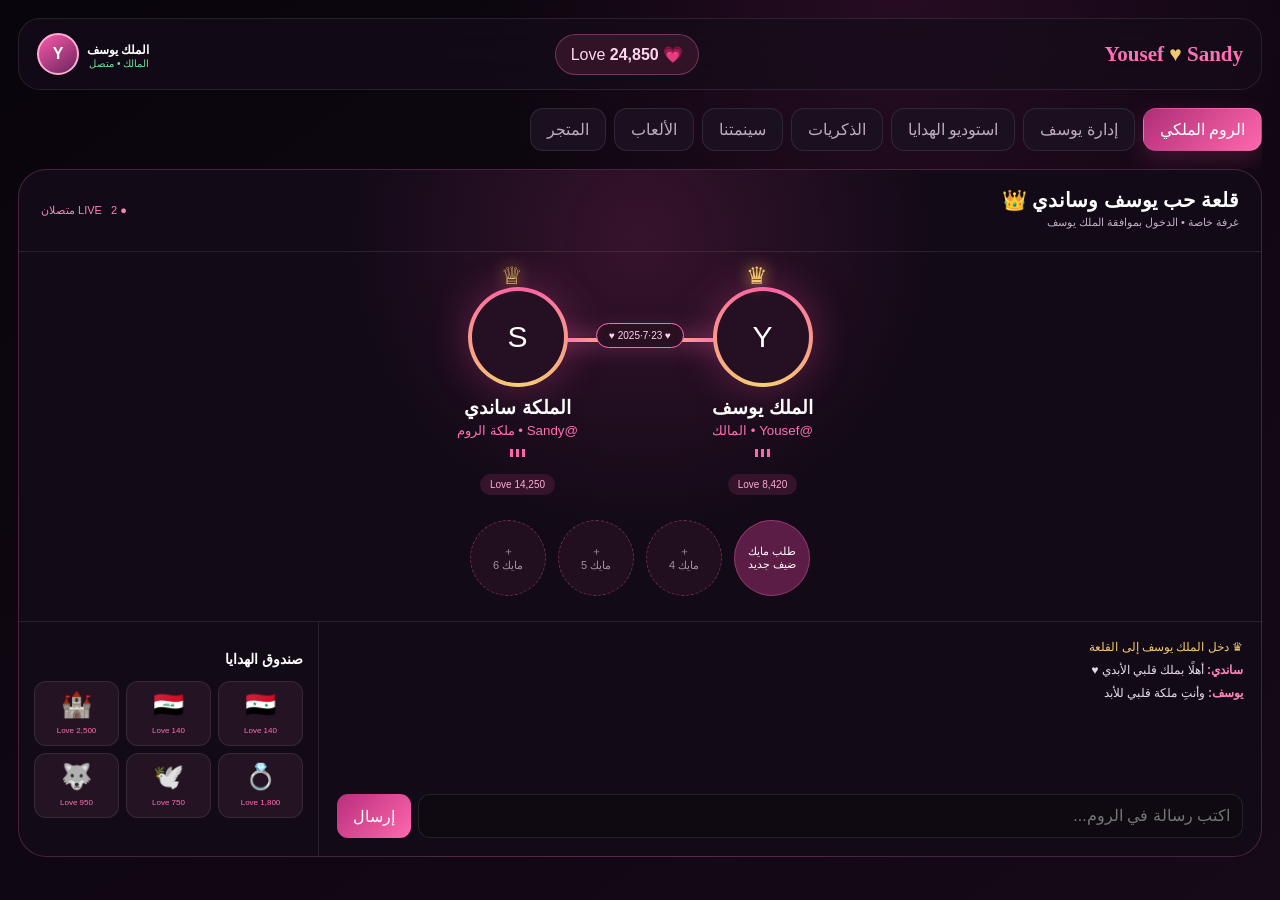
<file: Yousef-Sandy-v2-1.html>
<!doctype html><html lang="ar" dir="rtl"><head><meta charset="utf-8"><meta name="viewport" content="width=device-width,initial-scale=1"><title>Yousef & Sandy — Royal Love Room</title><style>
:root{--pink:#ff70b5;--rose:#ff3f91;--gold:#f2c86e;--bg:#0d0710;--panel:#1b1020;--line:#ffffff18;--muted:#c3afc2}*{box-sizing:border-box}body{margin:0;background:radial-gradient(circle at 70% 0,#5a164655,transparent 32%),linear-gradient(145deg,#09050c,#160918);color:#fff;font-family:Tahoma,Arial,sans-serif;min-height:100vh}button,input{font:inherit}.shell{max-width:1280px;margin:auto;padding:18px}.top{display:flex;align-items:center;justify-content:space-between;padding:14px 18px;background:#160d1aaa;border:1px solid var(--line);border-radius:22px;backdrop-filter:blur(18px);position:sticky;top:8px;z-index:20}.brand{font:700 21px Georgia;color:var(--pink)}.brand span{color:var(--gold)}.owner{display:flex;align-items:center;gap:8px}.owner b{font-size:12px}.owner small{display:block;color:#70e29c;font-size:10px}.avatar{width:42px;height:42px;border-radius:50%;display:grid;place-items:center;font-weight:bold;background:linear-gradient(145deg,#fa5aaa,#69245e);border:2px solid #ffadd5}.love{border:1px solid #ff78b755;color:#ffd5e9;background:#301326;padding:10px 15px;border-radius:30px}.tabs{display:flex;gap:8px;overflow:auto;padding:18px 0}.tabs button{white-space:nowrap;border:1px solid var(--line);background:#1b1020;color:#bdaabd;padding:11px 16px;border-radius:13px;cursor:pointer}.tabs button.active{color:#fff;background:linear-gradient(135deg,#af2e77,#ff68ad);box-shadow:0 8px 25px #ff4ba033}.page{display:none}.page.active{display:block}.room{min-height:610px;border:1px solid #ff75b53b;border-radius:28px;overflow:hidden;background:radial-gradient(circle at 50% 10%,#7f245c55,transparent 34%),#120a16;position:relative}.room-head{display:flex;justify-content:space-between;align-items:center;padding:18px 22px;border-bottom:1px solid var(--line)}.room-head h1{font-size:20px;margin:0}.room-head p{color:var(--muted);font-size:11px;margin:4px 0}.live{color:#ff83bd;font-size:11px}.stage{padding:35px 20px 25px;text-align:center;position:relative}.bond{position:absolute;top:86px;left:50%;width:180px;height:4px;transform:translateX(-50%);background:linear-gradient(90deg,var(--pink),var(--gold),var(--pink));box-shadow:0 0 22px #ff67ac}.bond:after{content:'♥ 23·7·2025 ♥';position:absolute;left:50%;top:-15px;transform:translateX(-50%);background:#2a1023;border:1px solid #ff6cac;padding:6px 12px;border-radius:20px;color:#ffd2e7;font-size:10px;white-space:nowrap}.mics{display:flex;justify-content:center;gap:95px;position:relative}.mic{width:150px;min-height:180px;position:relative}.ring{width:100px;height:100px;margin:auto;border-radius:50%;display:grid;place-items:center;background:conic-gradient(from 0deg,#ff5da8,#f5d070,#ff5da8);padding:4px;animation:spin 8s linear infinite;box-shadow:0 0 40px #ff4fa24d}.ring>div{width:100%;height:100%;background:#241022;border-radius:50%;display:grid;place-items:center;font-size:30px;animation:spin 8s linear infinite reverse}.crown{position:absolute;top:-25px;left:58px;color:var(--gold);font-size:24px;text-shadow:0 0 15px #ffc84e}.mic h3{margin:10px 0 2px}.mic small{color:var(--pink)}.mic .value{display:inline-block;margin-top:7px;background:#35142b;color:#ffacd3;padding:5px 10px;border-radius:16px;font-size:10px}.waves{height:28px;display:flex;justify-content:center;align-items:center;gap:3px}.waves i{width:3px;background:#ff65ab;height:8px;animation:wave .5s infinite alternate}.waves i:nth-child(2){animation-delay:.15s}.waves i:nth-child(3){animation-delay:.3s}@keyframes wave{to{height:25px}}@keyframes spin{to{transform:rotate(360deg)}}.guest-mics{display:flex;justify-content:center;gap:12px;flex-wrap:wrap;margin-top:25px}.seat{width:76px;height:76px;border:1px dashed #ff71b35b;border-radius:50%;display:grid;place-items:center;color:#a88da5;font-size:11px;cursor:pointer;background:#210f1d}.seat.request{border-style:solid;color:#fff;background:#5b1c46;animation:pulse 1.2s infinite}.chatbox{display:grid;grid-template-columns:1fr 300px;border-top:1px solid var(--line);min-height:235px}.feed{padding:18px;display:flex;flex-direction:column;gap:9px;max-height:255px;overflow:auto}.msg{font-size:12px;color:#e8dbe6}.msg b{color:#ff84bd}.system{color:var(--gold)}.write{display:flex;gap:7px;margin-top:auto}.write input{flex:1;background:#0f0912;border:1px solid var(--line);color:#fff;padding:12px;border-radius:12px}.write button,.pink{border:0;background:linear-gradient(135deg,#b92e7c,#ff68ae);color:#fff;border-radius:11px;padding:11px 16px;cursor:pointer}.gifts-mini{border-right:1px solid var(--line);padding:15px}.gifts-mini h3{font-size:14px}.gift-strip{display:grid;grid-template-columns:repeat(3,1fr);gap:7px}.gift{background:#241322;border:1px solid var(--line);border-radius:12px;padding:8px;text-align:center;cursor:pointer}.gift b{display:block;font-size:25px}.gift small{font-size:8px;color:var(--pink)}.panel{background:linear-gradient(145deg,#1c1020,#130b16);border:1px solid var(--line);border-radius:22px;padding:24px;margin-bottom:14px}.grid{display:grid;grid-template-columns:repeat(3,1fr);gap:14px}.panel h2{margin-top:0}.muted{color:var(--muted);line-height:1.7}.invite-card{display:flex;gap:10px}.invite-card input{flex:1;background:#0d0810;border:1px solid var(--line);padding:13px;color:#fff;border-radius:11px}.requests article,.history article{display:flex;align-items:center;gap:12px;padding:13px 0;border-bottom:1px solid var(--line)}.requests article button{margin-right:auto}.danger{background:#4c1828!important}.level{padding:28px;text-align:center}.level strong{font-size:34px;color:var(--gold)}.shop{display:grid;grid-template-columns:repeat(4,1fr);gap:12px}.shop article{text-align:center}.art{height:95px;display:grid;place-items:center;font-size:55px;text-shadow:0 0 22px #ff69b4}.shop small{color:var(--pink)}.locked{position:relative}.locked:after{content:'خاص بالمالك يوسف';position:absolute;inset:0;background:#130b16e8;display:grid;place-items:center;color:var(--gold);border-radius:22px}.game{min-height:180px}.vip{background:linear-gradient(145deg,#412318,#1b101b);border-color:#e8c46d55}.cinema{min-height:350px;display:grid;place-items:center;text-align:center;background:radial-gradient(circle,#572241,transparent 50%),#0b080c}.toast{position:fixed;left:25px;bottom:25px;background:#381329;border:1px solid #ff6daf;color:#ffd8eb;padding:14px 20px;border-radius:12px;opacity:0;transform:translateY(15px);transition:.3s;z-index:50}.toast.show{opacity:1;transform:none}.giftfx{display:none;position:fixed;inset:0;background:#000b;z-index:45;place-items:center;text-align:center}.giftfx.show{display:grid}.giftfx .big{font-size:130px;animation:boom 1s ease infinite alternate;filter:drop-shadow(0 0 35px #ff6ab4)}.giftfx h2{font-size:35px;color:#ffd2e7}@keyframes boom{from{transform:scale(.8) rotate(-8deg)}to{transform:scale(1.15) rotate(8deg)}}
@media(max-width:800px){.shell{padding:10px}.top{padding:10px}.owner b,.owner small{display:none}.room{min-height:auto}.mics{gap:28px}.mic{width:125px}.bond{width:120px}.chatbox{grid-template-columns:1fr}.gifts-mini{border:0;border-top:1px solid var(--line)}.grid{grid-template-columns:1fr 1fr}.shop{grid-template-columns:1fr 1fr}.room-head{align-items:flex-start}.room-head .love{padding:8px;font-size:11px}}
</style></head><body><div class="shell"><header class="top"><div class="brand">Yousef <span>♥</span> Sandy</div><button class="love">💗 <b id="balance">24,850</b> Love</button><div class="owner"><div><b>الملك يوسف</b><small>المالك • متصل</small></div><div class="avatar">Y</div></div></header><nav class="tabs"><button class="active" data-page="room">الروم الملكي</button><button data-page="admin">إدارة يوسف</button><button data-page="studio">استوديو الهدايا</button><button data-page="memories">الذكريات</button><button data-page="cinema">سينمتنا</button><button data-page="games">الألعاب</button><button data-page="store">المتجر</button></nav>
<section class="page active" id="room"><div class="room"><header class="room-head"><div><h1>قلعة حب يوسف وساندي 👑</h1><p>غرفة خاصة • الدخول بموافقة الملك يوسف</p></div><span class="live">● LIVE &nbsp; 2 متصلان</span></header><div class="stage"><div class="bond"></div><div class="mics"><article class="mic"><span class="crown">♛</span><div class="ring"><div>Y</div></div><h3>الملك يوسف</h3><small>@Yousef • المالك</small><div class="waves"><i></i><i></i><i></i></div><span class="value">8,420 Love</span></article><article class="mic"><span class="crown">♕</span><div class="ring"><div>S</div></div><h3>الملكة ساندي</h3><small>@Sandy • ملكة الروم</small><div class="waves"><i></i><i></i><i></i></div><span class="value">14,250 Love</span></article></div><div class="guest-mics"><div class="seat request" id="requestSeat">طلب مايك<br>ضيف جديد</div><div class="seat">＋<br>مايك 4</div><div class="seat">＋<br>مايك 5</div><div class="seat">＋<br>مايك 6</div></div></div><div class="chatbox"><div class="feed" id="feed"><div class="msg system">♛ دخل الملك يوسف إلى القلعة</div><div class="msg"><b>ساندي:</b> أهلًا بملك قلبي الأبدي ♥</div><div class="msg"><b>يوسف:</b> وأنتِ ملكة قلبي للأبد</div><form class="write" id="chatForm"><input id="chatInput" placeholder="اكتب رسالة في الروم..."><button>إرسال</button></form></div><aside class="gifts-mini"><h3>صندوق الهدايا</h3><div class="gift-strip"><div class="gift" data-gift="🇸🇾" data-price="140"><b>🇸🇾</b><small>140 Love</small></div><div class="gift" data-gift="🇮🇶" data-price="140"><b>🇮🇶</b><small>140 Love</small></div><div class="gift" data-gift="🏰" data-price="2500"><b>🏰</b><small>2,500 Love</small></div><div class="gift" data-gift="💍" data-price="1800"><b>💍</b><small>1,800 Love</small></div><div class="gift" data-gift="🕊️" data-price="750"><b>🕊️</b><small>750 Love</small></div><div class="gift" data-gift="🐺" data-price="950"><b>🐺</b><small>950 Love</small></div></div></aside></div></div></section>
<section class="page" id="admin"><div class="panel"><h2>لوحة الملك يوسف</h2><p class="muted">أنت وحدك تتحكم بالدعوات، قبول الضيوف، المايكات والحظر.</p><div class="invite-card"><input id="invite" readonly value="YS-LOVE-0723"><button class="pink" id="copyInvite">نسخ الدعوة</button><button class="pink" id="newInvite">رمز جديد</button></div></div><div class="grid"><div class="panel requests"><h2>طلبات الدخول</h2><article><div class="avatar">G</div><div><b>ضيف جديد</b><small class="muted">يطلب الدخول والمايك</small></div><button class="pink" id="approve">قبول</button></article></div><div class="panel"><h2>إعداد الدعوة</h2><p class="muted">صالحة 24 ساعة • شخص واحد • موافقة يدوية</p><button class="pink" data-toast="تم إلغاء جميع الروابط">إلغاء الدعوات</button></div><div class="panel"><h2>خصوصية الغرفة</h2><p class="muted">الروم غير ظاهر للعامة. التسجيل والهدايا محفوظة.</p><button class="pink danger" data-toast="تم قفل الروم">قفل الروم</button></div></div></section>
<section class="page" id="studio"><div class="panel"><h2>استوديو تصميم الهدايا</h2><p class="muted">قسم إداري مقفل ليوسف: أضف اسم الهدية، قيمتها بالـLove وملف التأثير.</p><div class="grid"><input class="invite-card" id="giftName" placeholder="اسم الهدية"><input class="invite-card" id="giftPrice" type="number" placeholder="القيمة بالـ Love"><button class="pink" id="addGift">إضافة إلى المتجر</button></div></div><div class="panel"><h2>الهدايا الخاصة المخططة</h2><p class="muted">علم حب يوسف وساندي 23/7/2025 • قلعة الملكة ساندي والملك يوسف • ملكة قلبي الأبدية • خواتم السنبلة • قلادة وأسورة السنبلة • يوم الحب • هدية النكد.</p></div></section>
<section class="page" id="memories"><div class="panel"><h2>ذاكرة الروم</h2><p class="muted">كل هدية تُرسل تُسجل هنا تلقائيًا مع المرسل والمستلم والقيمة.</p><div class="history" id="history"><article><span class="art">♥</span><div><b>ملكة قلبي الأبدية ساندي</b><small class="muted">من يوسف إلى ساندي • 14 Love</small></div></article></div></div><div class="grid"><div class="panel"><h2>الصور</h2><p class="muted">ألبوم لحظاتكما الخاصة.</p></div><div class="panel"><h2>الفيديوهات</h2><p class="muted">ذكريات مرئية محفوظة بخصوصية.</p></div><div class="panel"><h2>23/7/2025</h2><p class="muted">التاريخ الملكي لحكاية يوسف وساندي.</p></div></div></section>
<section class="page" id="cinema"><div class="panel cinema"><div><div class="art">🎬</div><h2>سينمتنا الخاصة</h2><p class="muted">ارفع فيلمًا، اجلسا على المايك وشاهداه متزامنًا.</p><button class="pink" data-toast="رفع الأفلام يُربط بالتخزين في النسخة الإنتاجية">اختيار فيلم</button></div></div></section>
<section class="page" id="games"><div class="grid"><div class="panel game"><h2>♟ الشطرنج</h2><p class="muted">مواجهة ملكية لشخصين.</p><button class="pink">ابدأ</button></div><div class="panel game"><h2>🎲 لودو</h2><p class="muted">سباق مرح للضيوف والحبيبين.</p><button class="pink">ابدأ</button></div><div class="panel game"><h2>♥ نقاط الحب</h2><p class="muted">من يجمع نقاط حب أكثر؟</p><button class="pink">ابدأ</button></div><div class="panel game"><h2>XO</h2><p class="muted">لعبة سريعة على المايك.</p><button class="pink">ابدأ</button></div><div class="panel game"><h2>ألغازنا</h2><p class="muted">يوسف يضيف الأسئلة والإجابات.</p><button class="pink">إضافة سؤال</button></div><div class="panel game"><h2>دومينو</h2><p class="muted">طاولة عالمية متعددة اللاعبين.</p><button class="pink">ابدأ</button></div></div></section>
<section class="page" id="store"><div class="grid"><div class="panel level"><strong>VIP</strong><p>إطار وردي وامتيازات خاصة</p><button class="pink">1,000 Love</button></div><div class="panel level vip"><strong>SVIP</strong><p>دخول مميز وهدايا حصرية</p><button class="pink">5,000 Love</button></div><div class="panel level"><strong>SANDY ♕</strong><p>أعلى مستوى ملكي في المنصة</p><button class="pink">خاص بالملكة</button></div></div><div class="panel"><h2>المحفظة</h2><p class="muted">الرصيد الحالي: 24,850 Love. التحويل البنكي الحقيقي لا يعمل في النموذج، ويحتاج بوابة دفع مرخصة وتوثيق الحسابين.</p></div></section></div>
<div class="toast" id="toast"></div><div class="giftfx" id="giftfx"><div><div class="big" id="giftIcon">♥</div><h2>هدية ملكية إلى ساندي</h2><p id="giftText"></p></div></div><script>
const $=s=>document.querySelector(s),$$=s=>document.querySelectorAll(s);$$('[data-page]').forEach(b=>b.onclick=()=>{$$('.page').forEach(p=>p.classList.remove('active'));$$('[data-page]').forEach(x=>x.classList.remove('active'));$('#'+b.dataset.page).classList.add('active');b.classList.add('active');scrollTo(0,0)});let t;function toast(x){$('#toast').textContent=x;$('#toast').classList.add('show');clearTimeout(t);t=setTimeout(()=>$('#toast').classList.remove('show'),2200)}$$('[data-toast]').forEach(b=>b.onclick=()=>toast(b.dataset.toast));$('#chatForm').onsubmit=e=>{e.preventDefault();let v=$('#chatInput').value.trim();if(!v)return;let d=document.createElement('div');d.className='msg';d.innerHTML='<b>يوسف:</b> '+v.replace(/[<>]/g,'');$('#chatForm').before(d);$('#chatInput').value=''};$$('[data-gift]').forEach(g=>g.onclick=()=>{let p=+g.dataset.price,b=+$('#balance').textContent.replace(',','');if(b<p)return toast('رصيد Love غير كافٍ');$('#balance').textContent=(b-p).toLocaleString();$('#giftIcon').textContent=g.dataset.gift;$('#giftText').textContent=p.toLocaleString()+' Love • من يوسف إلى ساندي';$('#giftfx').classList.add('show');let a=document.createElement('article');a.innerHTML='<span class="art">'+g.dataset.gift+'</span><div><b>هدية داخل الروم</b><small class="muted">من يوسف إلى ساندي • '+p+' Love</small></div>';$('#history').prepend(a);setTimeout(()=>$('#giftfx').classList.remove('show'),2800)});$('#giftfx').onclick=()=>$('#giftfx').classList.remove('show');$('#approve').onclick=()=>{$('#requestSeat').classList.remove('request');$('#requestSeat').innerHTML='G<br>ضيف مقبول';toast('تم قبول الضيف والسماح له بطلب المايك')};$('#newInvite').onclick=()=>{$('#invite').value='YS-'+Math.random().toString(36).slice(2,8).toUpperCase();toast('تم إنشاء رمز صالح لمدة 24 ساعة')};$('#copyInvite').onclick=()=>{navigator.clipboard?.writeText($('#invite').value);toast('تم نسخ رمز الدعوة')};$('#addGift').onclick=()=>{if(!$('#giftName').value||!$('#giftPrice').value)return toast('أدخل اسم الهدية وقيمتها');toast('تم حفظ الهدية التجريبية: '+$('#giftName').value)};
</script></body></html>
</file>
